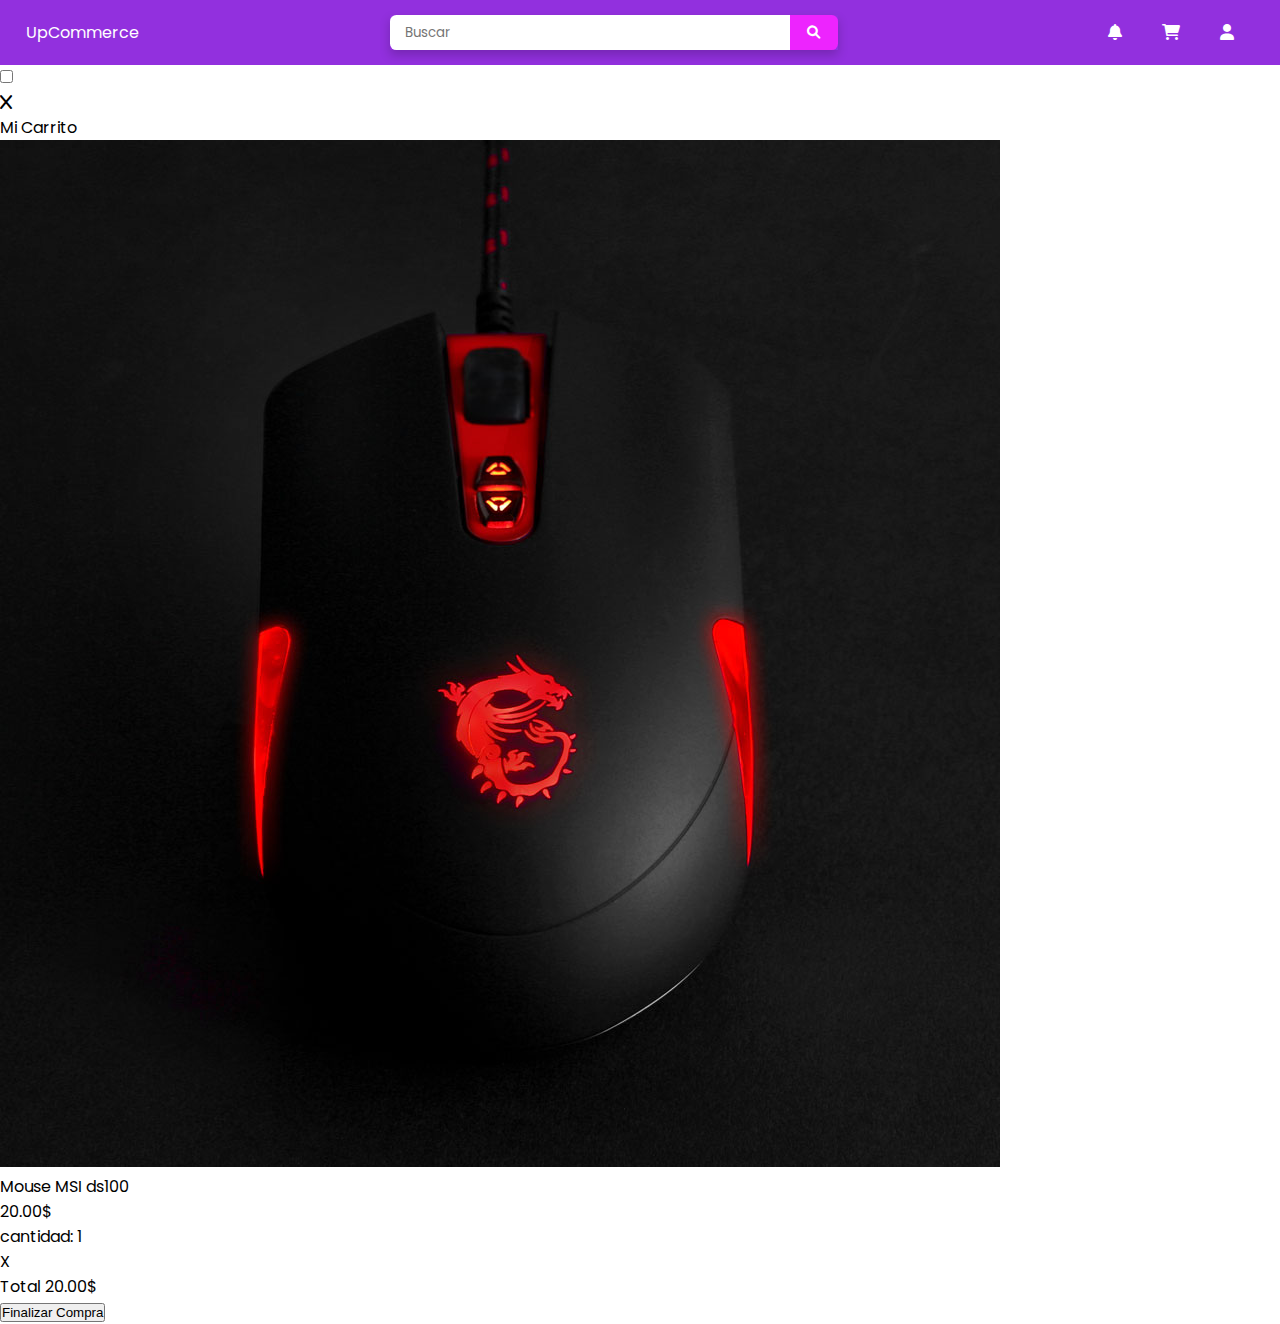
<file: nav_bar.html>
<!DOCTYPE html>
<html lang="en">
<head>
    <meta charset="UTF-8">
    <meta http-equiv="X-UA-Compatible" content="IE=edge">
    <meta name="viewport" content="width=device-width, initial-scale=1.0">
    <title>Document</title>
    <link rel="stylesheet" href="css/all.min.css">
    <link rel="stylesheet" href="css/navbar-style.css">
    <script src="js/funcion.js"></script>
    <script src="js/nav_bar.js"></script>
</head>
<body>
    <header>
       <p>UpCommerce</p>
       
       <form class="nav_form" action="">
        <input id="nav_busq" type="text" placeholder="Buscar">
        <button id="nav_btnbusq"><i class="fas fa-search"></i></button>
       </form>
       <nav>
           <ul class="nav_opciones">
            <li id="nav_noti"><i class="fa fa-bell"></i></li>
            <li id="nav_carrito" onclick="detalle()"><i class="fa fa-cart-shopping"></i></li>
            <li id="nav_user" onclick="btnIniciarSesion()"><i class="fa fa-user"></i></li>
           </ul>
       </nav>
    </header>
    <div class="center"><!--carrito -->
        <input type="checkbox" id="detalle">
        <div class="fondoneg container_producto"></div>
        <div class="container_producto">
            <label for="detalle" class="close-btn fas fa-time" title="close">X</label>
            <div class="dos">
                <div class="titulo">
                    <p class="carrito">Mi Carrito</p>
                </div>
                <div class="productos">
                    <div class="item">
                        <img src="img/productos/mouse2.png" class="imagen">
                        <div class="item-content">
                            <p class="nom-prod">Mouse MSI ds100</p>
                            <p class="precio-prod"> 20.00$</p>
                            <p class="cantidad"> cantidad: 1</p>
                        </div>
                        <span class="borrar-producto" data-id="">X</span><!--data id se llena decuertdo al id del item no se q onda ahi supongo que mas adelante del video esta-->
                    </div>
                </div>
                <div class="precio">
                    <p class="total">Total 20.00$</p>
                </div>
                <div class="finalizar">
                    <button class="pagar">Finalizar Compra</button>
                </div>
            </div>
        </div>
    </div>
</body>
</html>
</file>
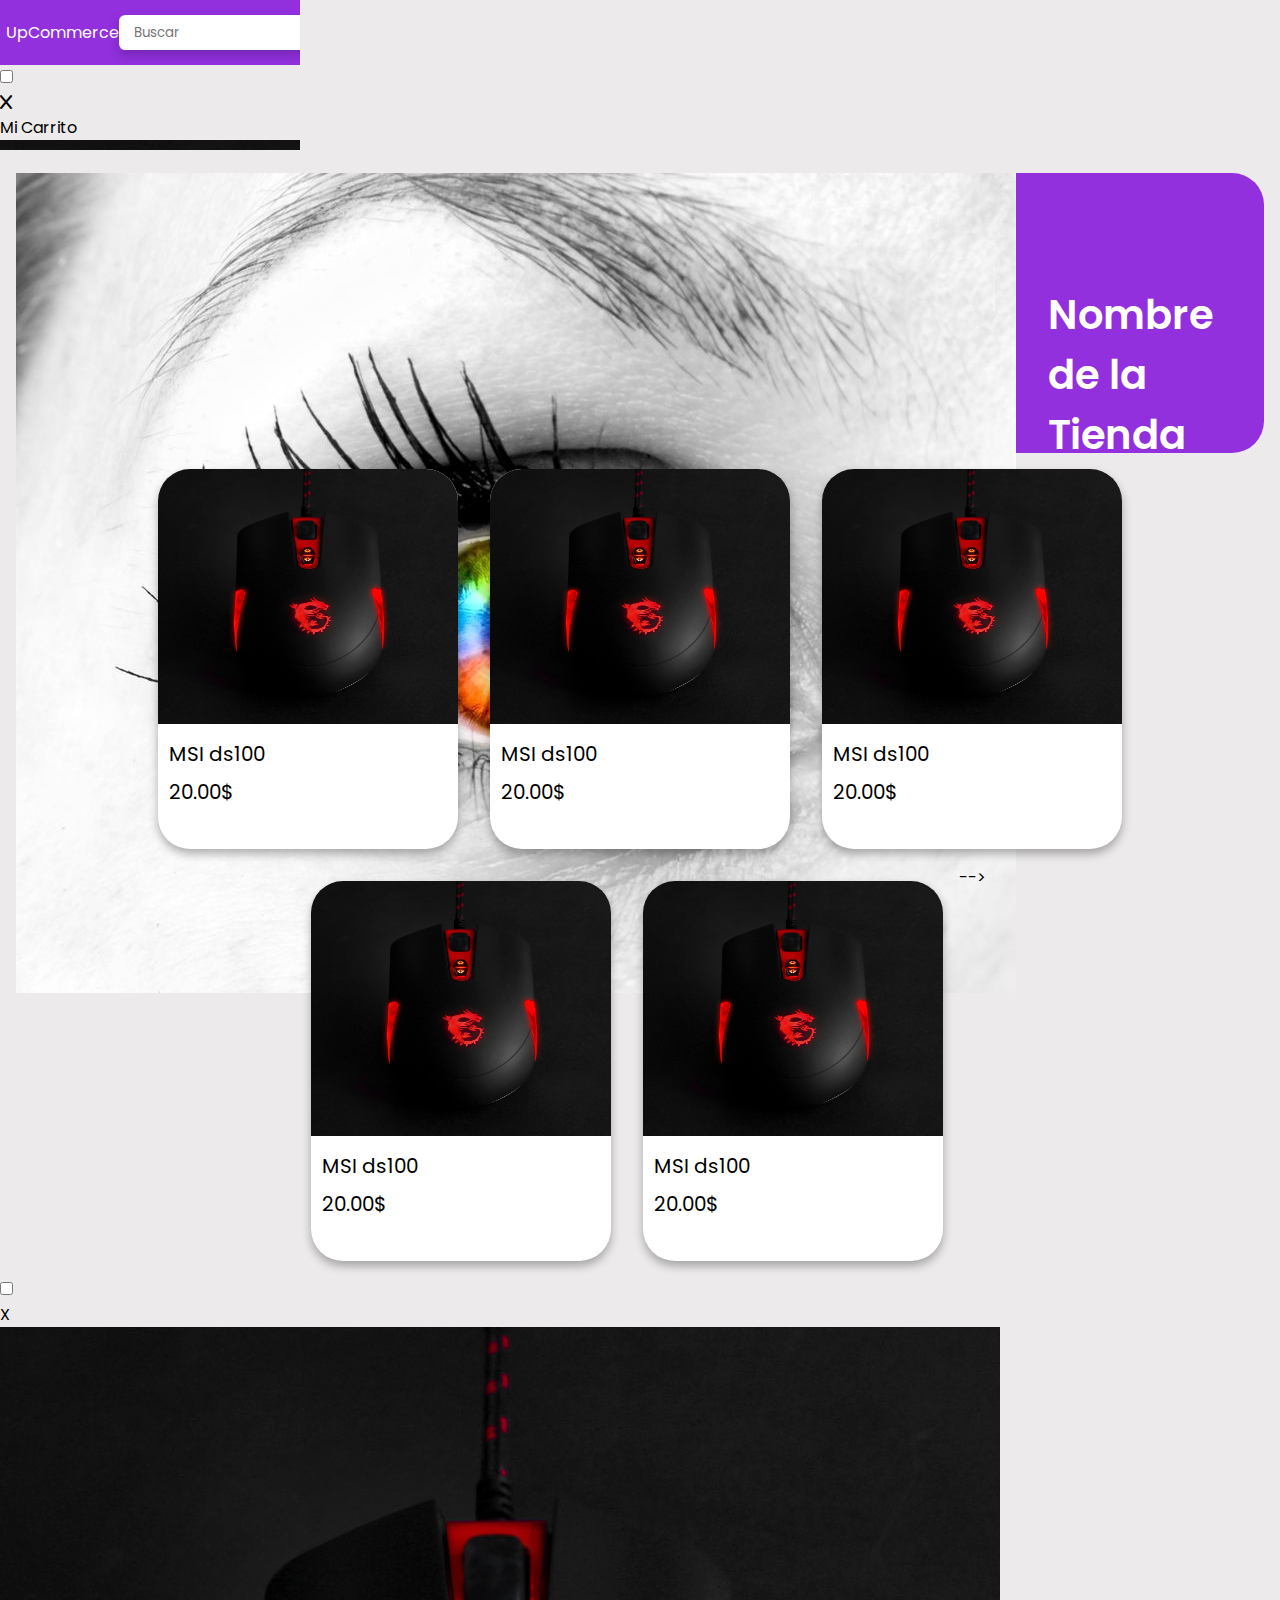
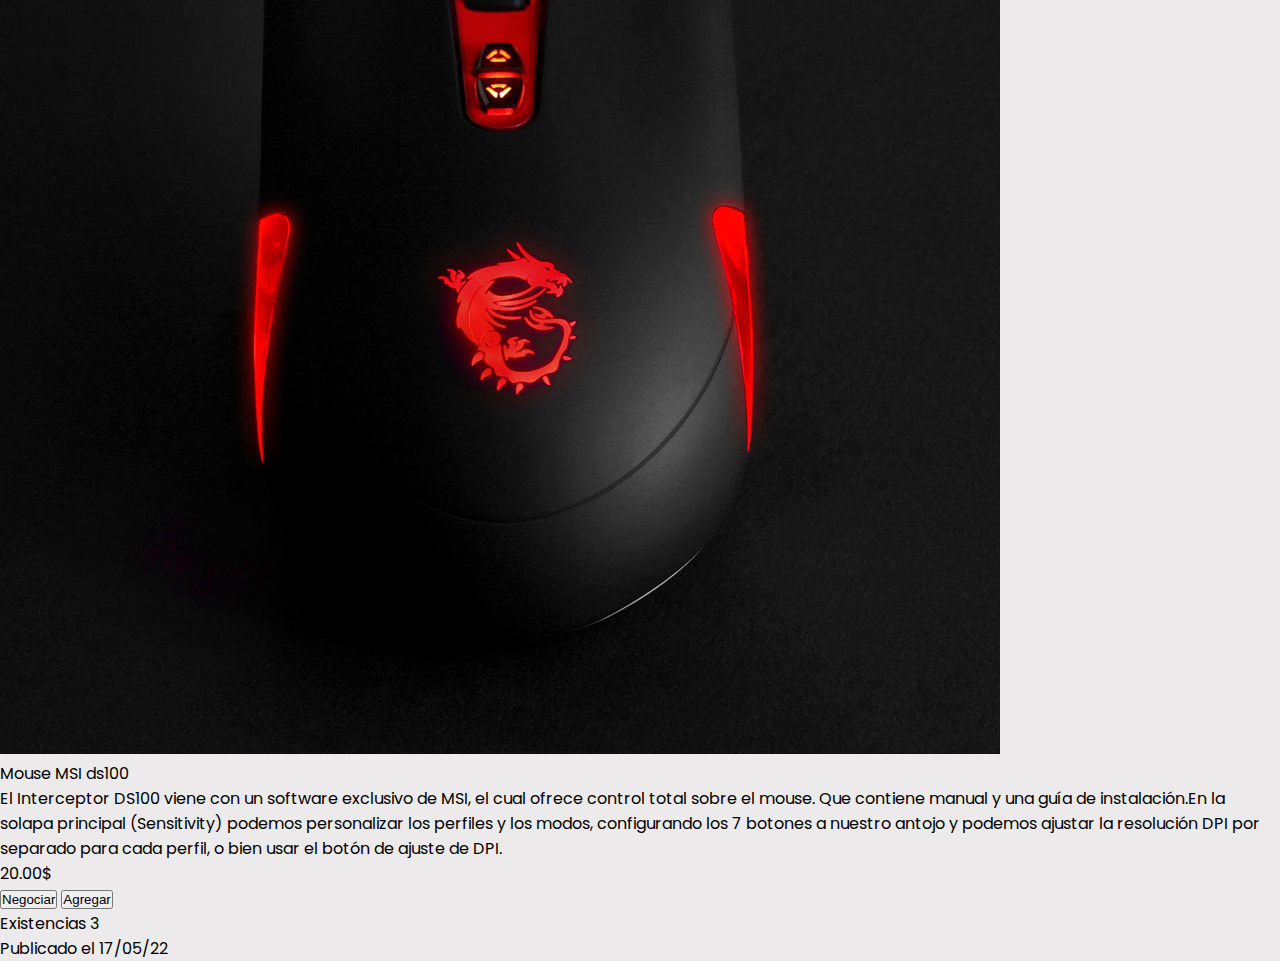
<file: tienda.html>
<!DOCTYPE html>
<html lang="en">
<head>
    <meta charset="UTF-8">
    <meta http-equiv="X-UA-Compatible" content="IE=edge">
    <meta name="viewport" content="width=device-width, initial-scale=1.0">
    <link rel="stylesheet" href="css/stylestienda.css">
    <script src="js/funcion.js"></script>
    <title>Tienda</title>
</head>
<body>
    <iframe class="ifNav" src="nav_bar.html" frameborder="0"></iframe>
    <div class="encabezado">
        <div class="imagen">
            <img class="imgtienda" src="img/encabezado/2.png" >
        </div>
        <div class="texto_encabezado">
            <p class="nombretienda">Nombre de la Tienda</p>
        </div>
    </div>
    <div class="grid-layout">
        <script src="js/tienda-fnc.js"></script><!-- CardView--> -->
        <div class="center"><!--div de los detalles del producto -->
            <input type="checkbox" id="detalle">
            <div class="fondoneg container_producto"></div>
            <div class="container_producto">
                <label for="detalle" class="close-btn fas fa-time" title="close">X</label>
                <div class="dos">
                    <div class="imagen_producto">
                        <img class="img_prod" src="img/productos/mouse2.png">
                    </div>
                    <div class="detalles_producto">
                        <p class="nom_prod">Mouse MSI ds100</p>
                        <div class="divdetalle">
                            <p class="detalles_prod">El Interceptor DS100 viene con un software exclusivo de MSI, el cual ofrece control total sobre el mouse. Que contiene manual y una guía de instalación.En la solapa principal (Sensitivity) podemos personalizar los perfiles y los modos, configurando los 7 botones a nuestro antojo y podemos ajustar la resolución DPI por separado para cada perfil, o bien usar el botón de ajuste de DPI.</p>
                        </div>
                        <p class="precio_prod">20.00$</p>
                        <div class="botones">
                            <button class="negociar">Negociar</button>
                            <BUtton class="agregar">Agregar</BUtton>
                        </div>
                        <div class="otros">
                            <p class="inventario">Existencias 3</p>
                            <p class="fecha">Publicado el 17/05/22</p>
                        </div>
                    </div>
                </div>
            </div>
        </div>
    </div>
</body>
</html>
</file>
<file: css/navbar-style.css>
@import url("https://fonts.googleapis.com/css2?family=Poppins:wght@200;300;400;500;600;700;800&display=swap");

* {
    box-sizing: border-box;
    margin: 0;
    padding: 0;
}

body, input{
    font-family: "Poppins", sans-serif;
}
  
header {
    display: flex;
    justify-content: space-between;
    align-items: center;
    padding: 15px 2%;
    background-color: #9230DE;
    color: white;
  }

.nav_opciones{
    margin: 0;
    list-style: none;
    display: flex;
}

.nav_form{
    padding: 0;
    margin: 0%;
    display: flex;
    
    box-shadow: 0px 5px 10px rgba(0, 0, 0, 0.20);
}

.nav_form #nav_busq{
    width: 25rem;
    height: 2.2rem;
    padding: 15px;
    border: none;
    border-radius: 0.4rem 0rem 0rem 0.4rem;
}


.nav_form #nav_btnbusq{
    height: 2.2rem;
    width: 3rem;
    border: none;
    color: white;
    background-color: #ED24FE;
    border-radius: 0rem 0.4rem 0.4rem 0rem;
}

.nav_opciones li {
    cursor: pointer;
    padding: 0px 20px;
}

.nav_opciones li:hover {
    color: rgb(183, 180, 180);
    cursor: pointer;
    padding: 0px 20px;
}


.invopciones{
    display: none;
}

.contopciones{
    display: block;
    position: absolute;
    margin-top: 2.8rem;
    width: 13rem;
    height: 9rem;
    background-color: rgb(248, 248, 248);
    box-shadow: 0px 5px 10px rgba(0, 0, 0, 0.20);
    color: black;
}

.contopciones ul li{
    list-style:none;
    text-decoration: none;
    border-style: solid;
    border-color: black;
    border: 5px;
    padding-top: 10px;
    padding-bottom: 15px;
}

.contopciones ul li:hover{
    cursor: pointer;
    color: white;
    padding-bottom: 20px;
    background-color: #a1a1a1;
}

.contopciones ul li i{
    padding-right: 15px;
}

a{
    text-decoration: none;
    color: black 
}

a:visited{ 
    color: black 
}

.logo2{
    font-weight: 600;
    font-size: 1rem;
}

.logo2:hover{
    cursor: pointer;
}
</file>
<file: css/stylestienda.css>
@import url("https://fonts.googleapis.com/css2?family=Poppins:wght@200;300;400;500;600;700;800&display=swap");

body, input{
    background: #eceaea;
    font-family: "Poppins", sans-serif;
}
*{
    box-sizing: border-box;
    margin: 0;
    padding: 0;
}

/*encabezado de la tienda*/
.encabezado{
    background-color: #9230de;
    border-radius: 2rem;
    margin-left: 1rem;
    margin-right: 1rem;
    margin-top: 1rem;
    display: flex;
    height: 280px;
}
.imagentienda{
    margin-top: 1rem;
    margin-bottom: 1rem;
    margin-left: 2rem;
    width: 250px;
    height: 250px;
    border-radius: 100%;
}
.imagentienda > .imgtienda{
    width: 100%;
    height: 100%;
    border-radius: 100%;
}
.texto_encabezado{
    margin-top: 7rem;
    margin-left: 2rem;
    font-size: 40px;
    font-weight: 600;
    color: #fff;
}

/*grid-layout*/
.grid-layout{
    display: flex;
    flex-flow: row wrap;
    justify-content: center;
}

/*productos*/
.producto{
    border-radius: 2rem;
    margin: 1rem;
    width: 300px;
    height: 380px;
    background-color: #fff;
    cursor: pointer;
    box-shadow: 0px 5px 10px rgba(0, 0, 0, 0.30);
}
.prueba{
    
    height: 30px;
    overflow: hidden;
}
.producto > .imgproducto{
    width: 100%;
    height: 67%;
    border-top-left-radius: 2rem;
    border-top-right-radius: 2rem;
}
.nombre{
    margin-top: 0.5rem;
    margin-left: 0.7rem;
    font-size: 20px;
}
.precio{
    margin-top: 0.5rem;
    margin-left: 0.7rem;
    font-size: 20px;
}
</file>
